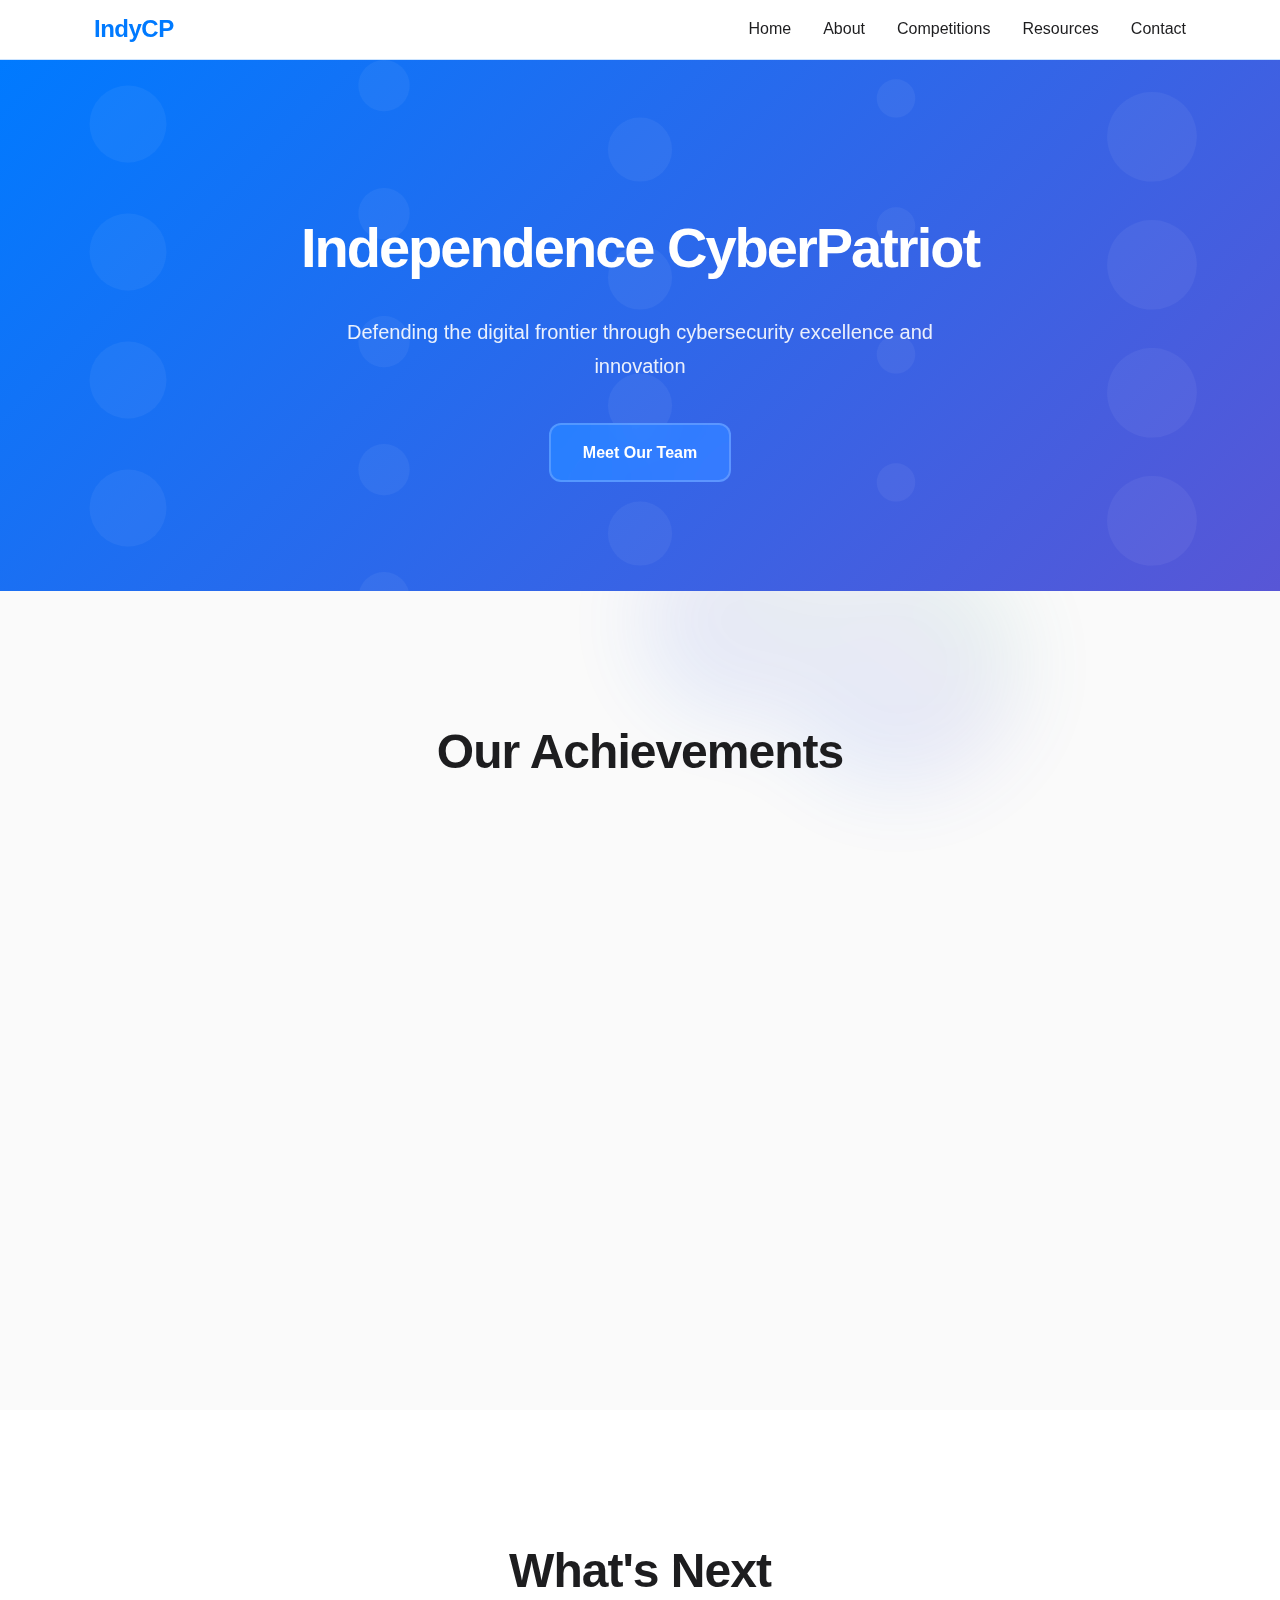
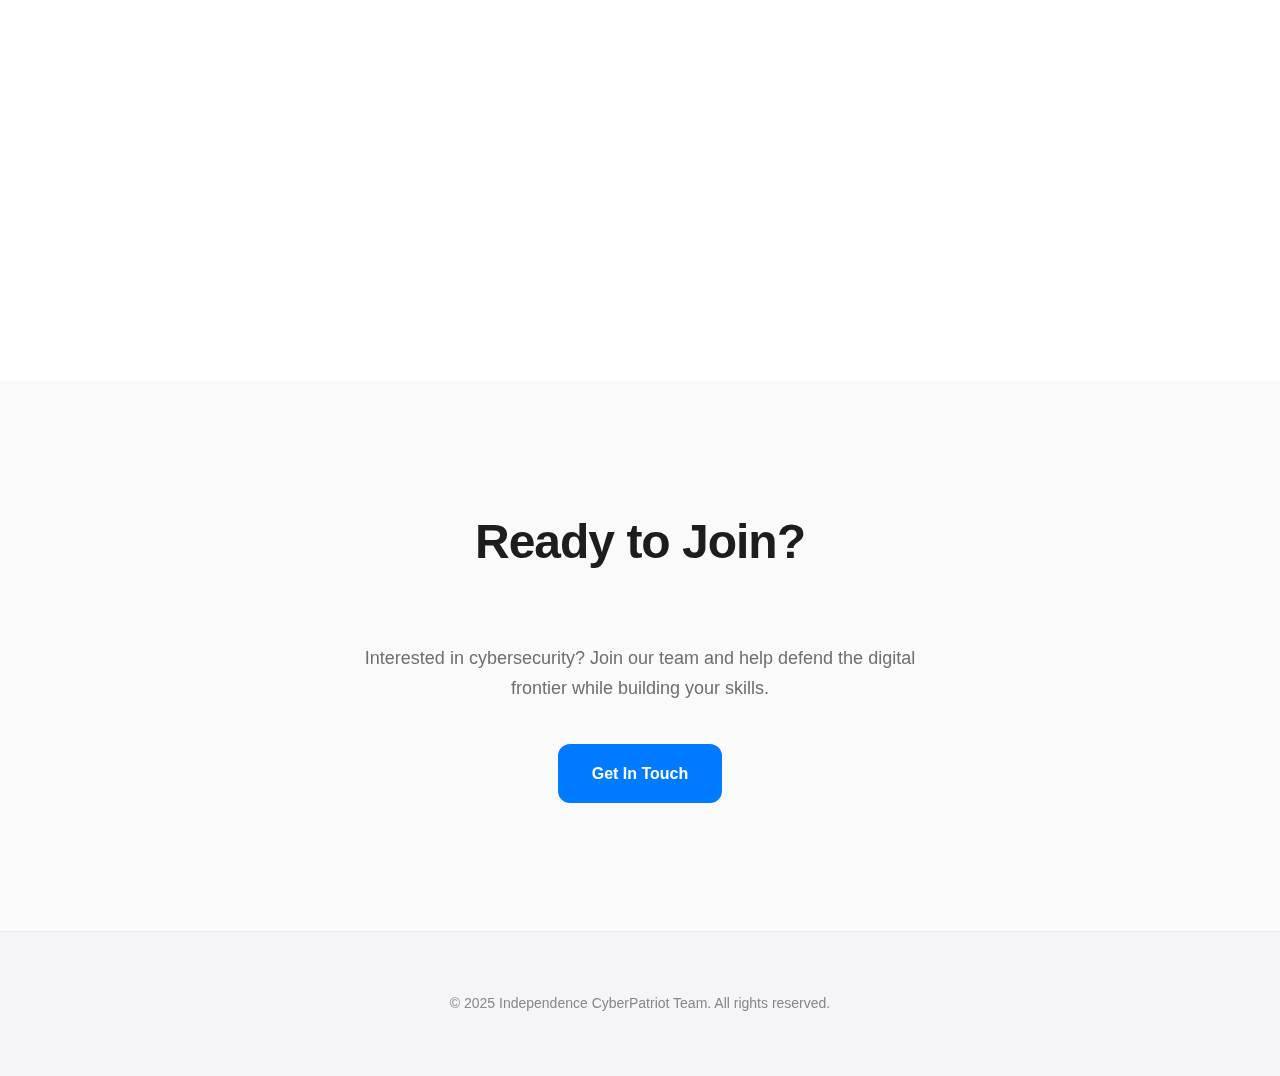
<file: index.html>
<!DOCTYPE html>
<html lang="en">
<head>
    <meta charset="UTF-8">
    <meta name="viewport" content="width=device-width, initial-scale=1.0">
    <title>Independence CyberPatriot Team</title>
    <link rel="stylesheet" href="css/style.css">
</head>
<body>
    <div class="liquid-cursor"></div>
    <div class="liquid-bg">
        <div class="blob blob-1"></div>
        <div class="blob blob-2"></div>
        <div class="blob blob-3"></div>
    </div>
    <header>
        <div class="nav-container">
            <div class="liquid-glass-blob"></div>
            <nav class="container">
                <div class="logo liquid-element" data-text="IndyCP">IndyCP</div>
                <ul class="nav-links">
                    <li><a href="index.html" class="liquid-element" data-text="Home">Home</a></li>
                    <li><a href="about.html" class="liquid-element" data-text="About">About</a></li>
                    <li><a href="competitions.html" class="liquid-element" data-text="Competitions">Competitions</a></li>
                    <li><a href="resources.html" class="liquid-element" data-text="Resources">Resources</a></li>
                    <li><a href="contact.html" class="liquid-element" data-text="Contact">Contact</a></li>
                </ul>
            </nav>
        </div>
    </header>

    <section class="hero">
        <div class="container">
            <h1>Independence CyberPatriot</h1>
            <p>Defending the digital frontier through cybersecurity excellence and innovation</p>
            <a href="about.html" class="btn">Meet Our Team</a>
        </div>
    </section>

    <section id="achievements">
        <div class="container">
            <h2>Our Achievements</h2>
            <div class="grid">
                <div class="card">
                    <h3>CyberPatriot Finalists</h3>
                    <p>Multiple team members have reached the finals in the prestigious CyberPatriot competition, demonstrating excellence in cybersecurity skills.</p>
                </div>
                <div class="card">
                    <h3>National Cyber Scholars</h3>
                    <p>Several members recognized as National Cyber Scholars for their outstanding performance in cybersecurity competitions.</p>
                </div>
                <div class="card">
                    <h3>CYBERQUEST Champions</h3>
                    <p>Competed in Lockheed Martin CYBERQUEST, showcasing advanced cybersecurity skills and teamwork.</p>
                </div>
            </div>
        </div>
    </section>

    <section id="upcoming">
        <div class="container">
            <h2>What's Next</h2>
            <div class="grid">
                <div class="card">
                    <h3>CyberPatriot 2026</h3>
                    <p>Preparing for the next competition season with intensive training and skill development.</p>
                </div>
                <div class="card">
                    <h3>Weekly Training</h3>
                    <p>Join us every Monday before school for hands-on cybersecurity practice and team collaboration.</p>
                </div>
            </div>
        </div>
    </section>

    <section id="cta">
        <div class="container" style="text-align: center;">
            <h2>Ready to Join?</h2>
            <p style="font-size: 18px; color: #6e6e73; margin-bottom: 40px; max-width: 600px; margin-left: auto; margin-right: auto;">Interested in cybersecurity? Join our team and help defend the digital frontier while building your skills.</p>
            <a href="contact.html" class="btn" style="background-color: #007aff; border-color: #007aff;">Get In Touch</a>
        </div>
    </section>

    <footer>
        <div class="container">
            <p>&copy; 2025 Independence CyberPatriot Team. All rights reserved.</p>
        </div>
    </footer>

    <script src="js/script.js"></script>
</body>
</html>
</file>
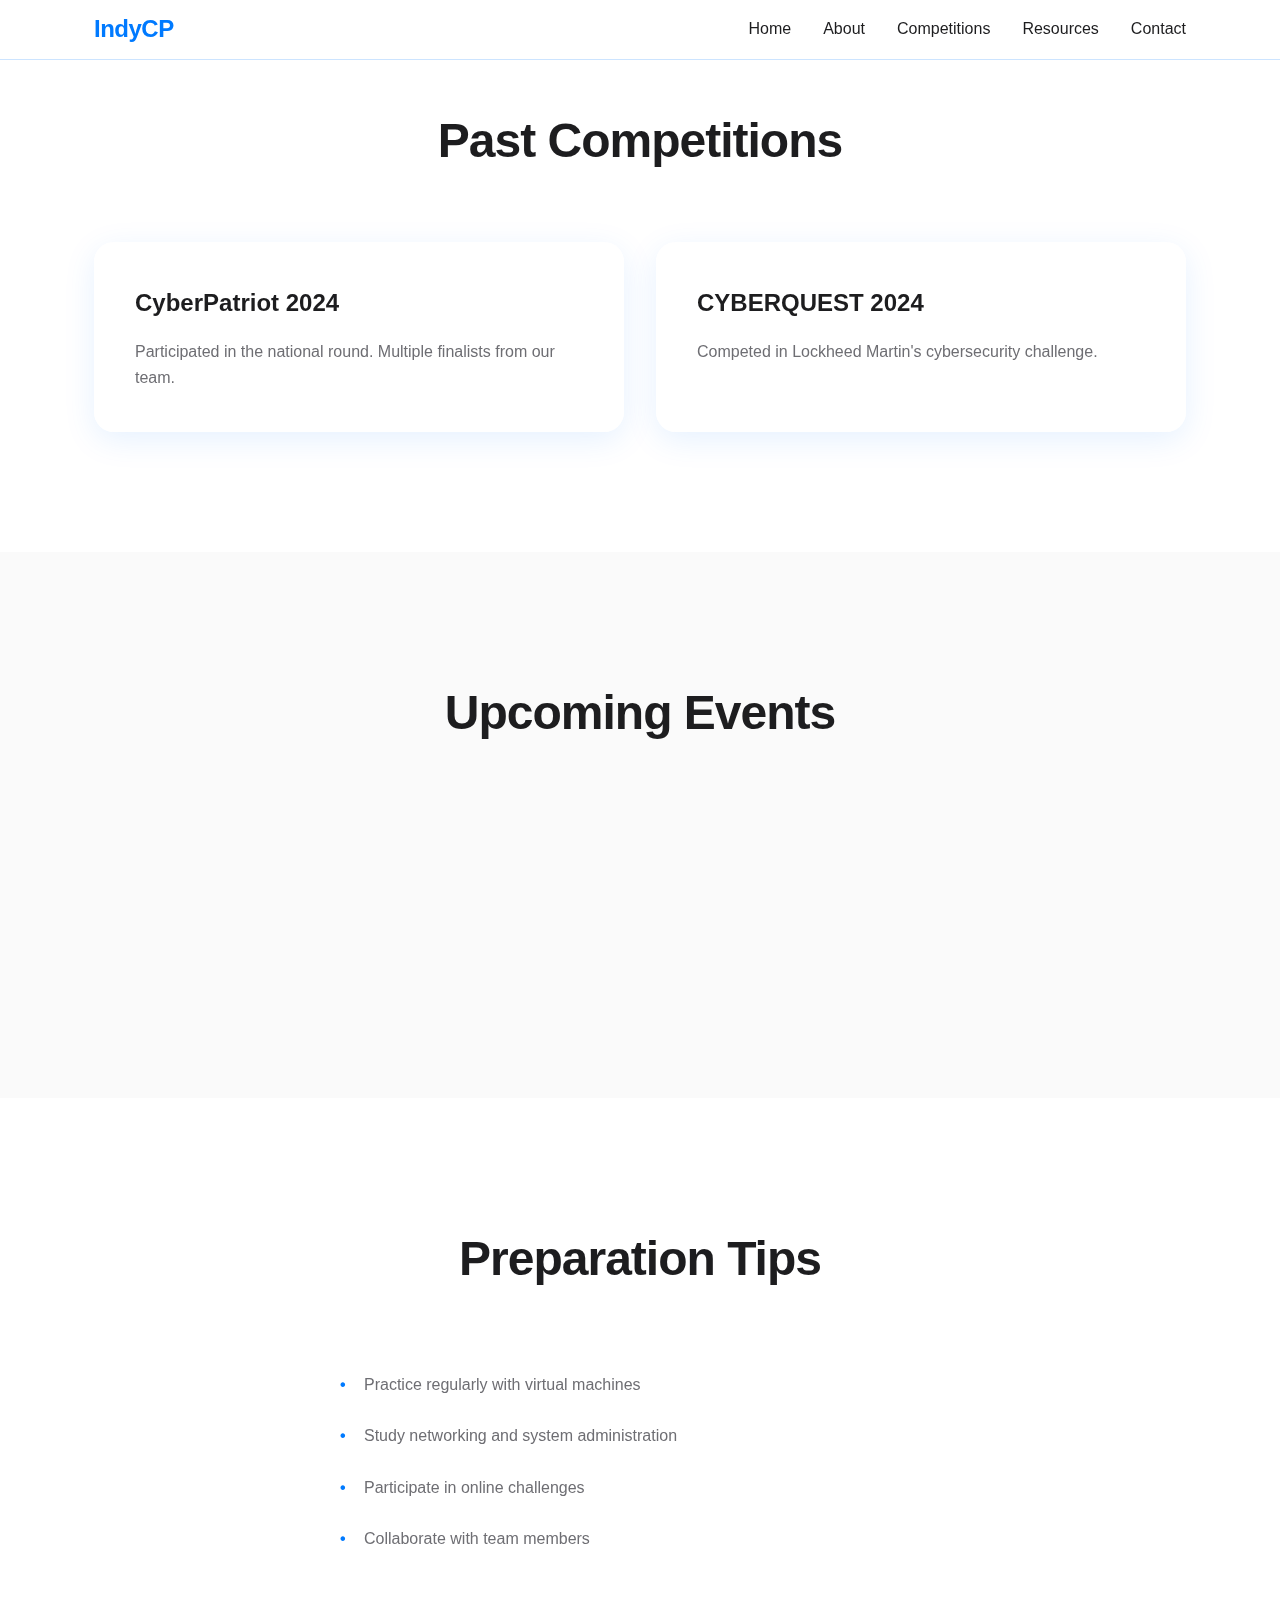
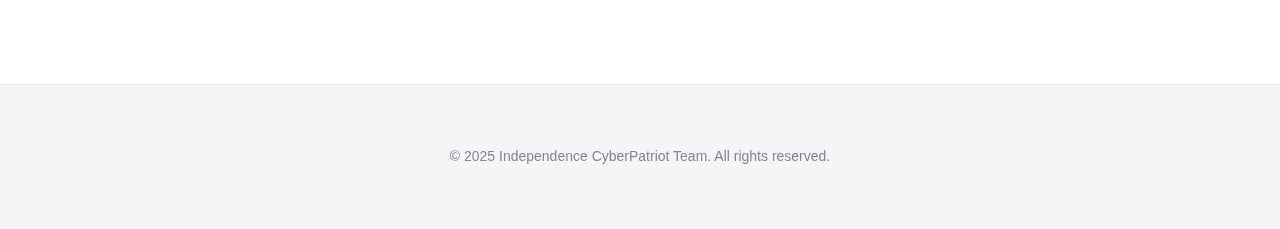
<file: competitions.html>
<!DOCTYPE html>
<html lang="en">
<head>
    <meta charset="UTF-8">
    <meta name="viewport" content="width=device-width, initial-scale=1.0">
    <title>Competitions - Independence CyberPatriot Team</title>
    <link rel="stylesheet" href="css/style.css">
</head>
<body>
    <header>
        <nav class="container">
            <div class="logo">IndyCP</div>
            <ul class="nav-links">
                <li><a href="index.html">Home</a></li>
                <li><a href="about.html">About</a></li>
                <li><a href="competitions.html">Competitions</a></li>
                <li><a href="resources.html">Resources</a></li>
                <li><a href="contact.html">Contact</a></li>
            </ul>
        </nav>
    </header>

    <section style="padding-top: 100px;">
        <div class="container">
            <h2>Past Competitions</h2>
            <div class="grid">
                <div class="card">
                    <h3>CyberPatriot 2024</h3>
                    <p>Participated in the national round. Multiple finalists from our team.</p>
                </div>
                <div class="card">
                    <h3>CYBERQUEST 2024</h3>
                    <p>Competed in Lockheed Martin's cybersecurity challenge.</p>
                </div>
            </div>
        </div>
    </section>

    <section>
        <div class="container">
            <h2>Upcoming Events</h2>
            <div class="grid">
                <div class="card">
                    <h3>CyberPatriot 2025</h3>
                    <p>Next season starting soon. Registration open!</p>
                </div>
            </div>
        </div>
    </section>

    <section>
        <div class="container">
            <h2>Preparation Tips</h2>
            <ul>
                <li>Practice regularly with virtual machines</li>
                <li>Study networking and system administration</li>
                <li>Participate in online challenges</li>
                <li>Collaborate with team members</li>
            </ul>
        </div>
    </section>

    <footer>
        <div class="container">
            <p>&copy; 2025 Independence CyberPatriot Team. All rights reserved.</p>
        </div>
    </footer>

    <script src="js/script.js"></script>
</body>
</html>
</file>
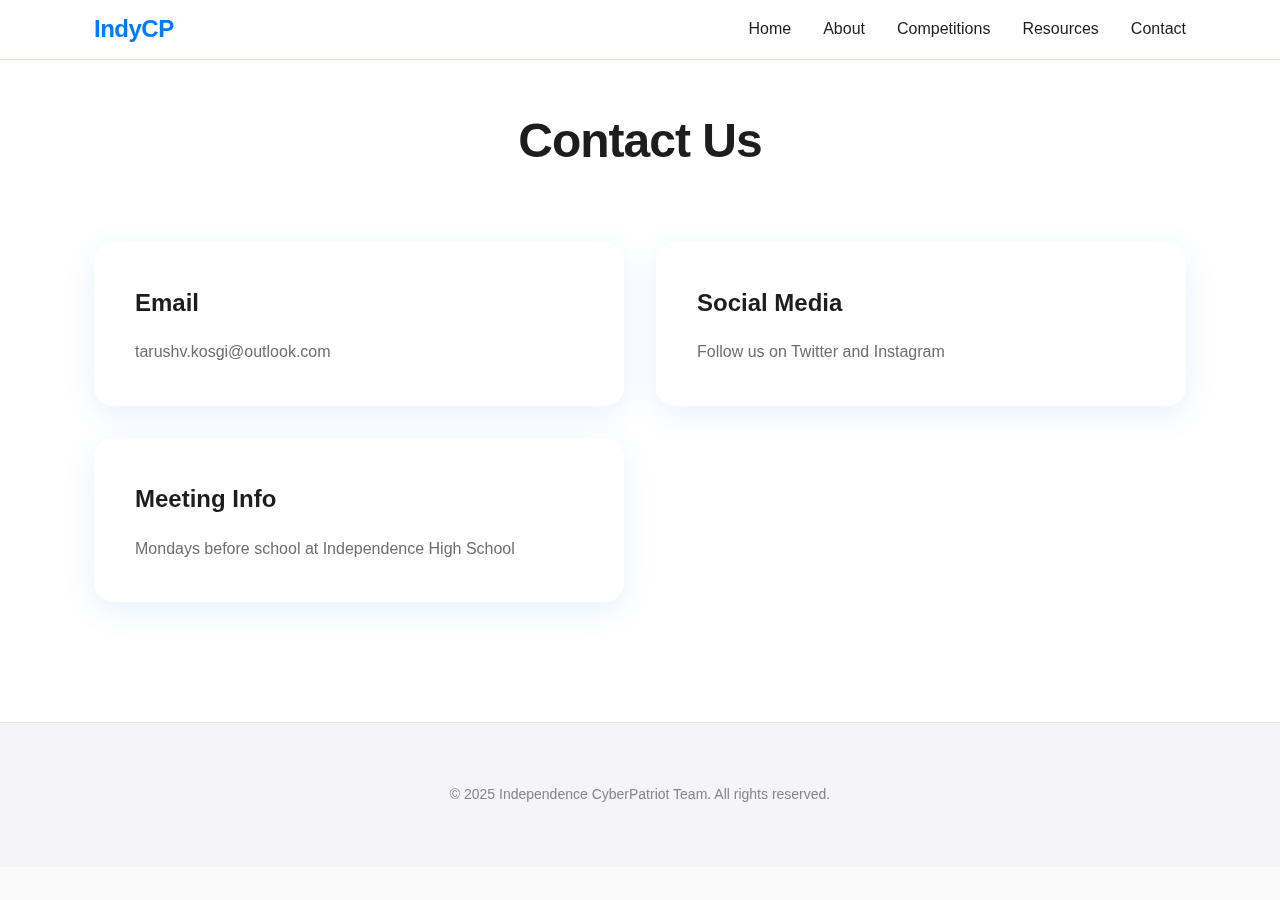
<file: contact.html>
<!DOCTYPE html>
<html lang="en">
<head>
    <meta charset="UTF-8">
    <meta name="viewport" content="width=device-width, initial-scale=1.0">
    <title>Contact - Independence CyberPatriot Team</title>
    <link rel="stylesheet" href="css/style.css">
</head>
<body>
    <header>
        <nav class="container">
            <div class="logo">IndyCP</div>
            <ul class="nav-links">
                <li><a href="index.html">Home</a></li>
                <li><a href="about.html">About</a></li>
                <li><a href="competitions.html">Competitions</a></li>
                <li><a href="resources.html">Resources</a></li>
                <li><a href="contact.html">Contact</a></li>
            </ul>
        </nav>
    </header>

    <section style="padding-top: 100px;">
        <div class="container">
            <h2>Contact Us</h2>
            <div class="grid">
                <div class="card">
                    <h3>Email</h3>
                    <p>tarushv.kosgi@outlook.com</p>
                </div>
                <div class="card">
                    <h3>Social Media</h3>
                    <p>Follow us on Twitter and Instagram</p>
                </div>
                <div class="card">
                    <h3>Meeting Info</h3>
                    <p>Mondays before school at Independence High School</p>
                </div>
            </div>
        </div>
    </section>

    <footer>
        <div class="container">
            <p>&copy; 2025 Independence CyberPatriot Team. All rights reserved.</p>
        </div>
    </footer>

    <script src="js/script.js"></script>
</body>
</html>
</file>
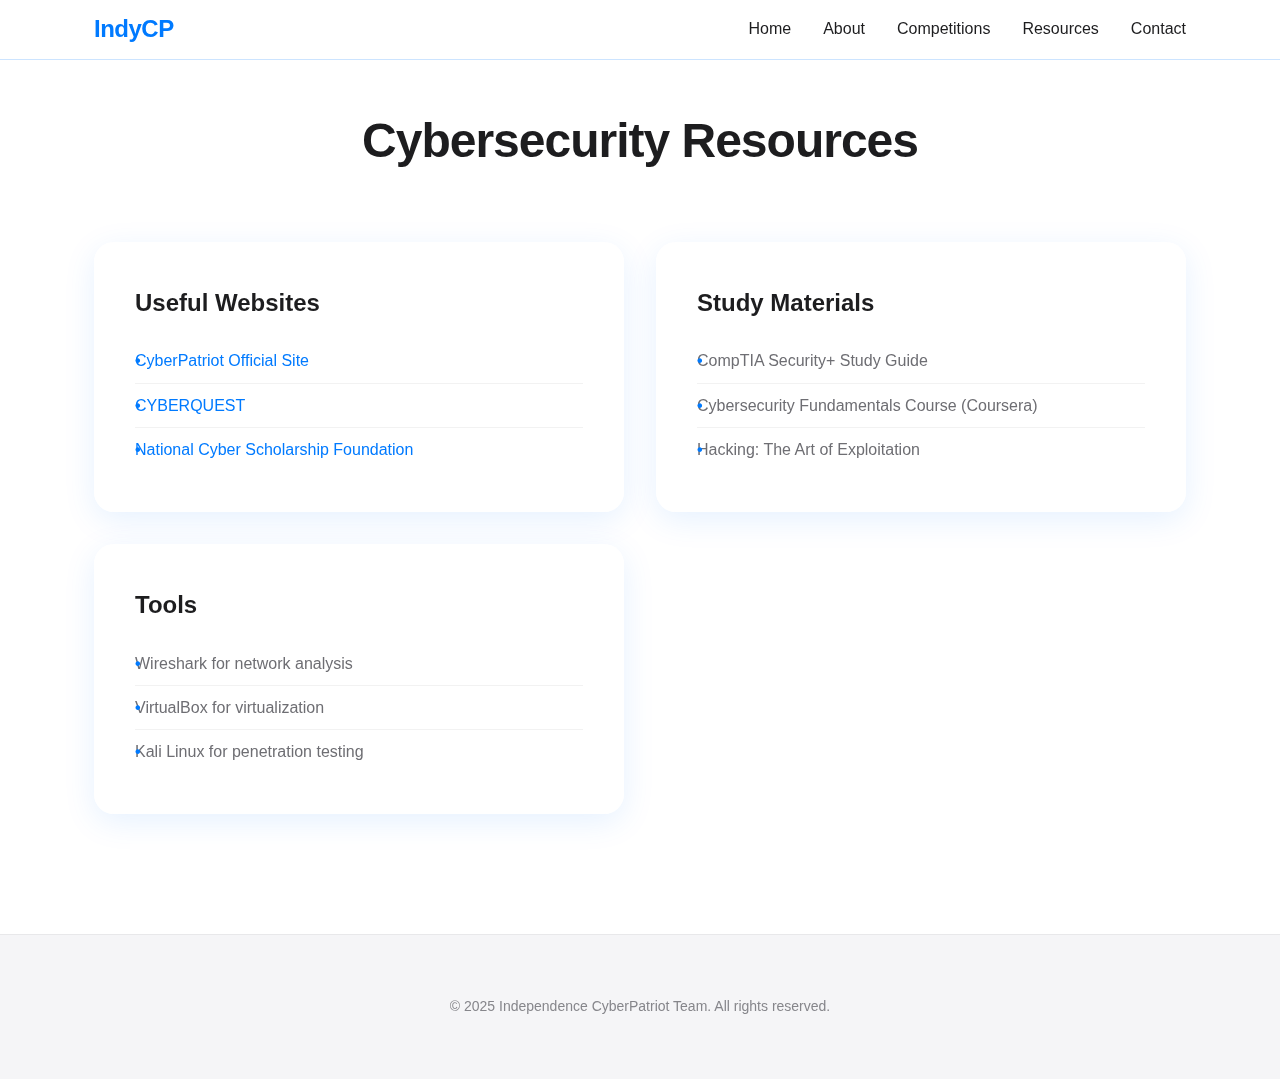
<file: resources.html>
<!DOCTYPE html>
<html lang="en">
<head>
    <meta charset="UTF-8">
    <meta name="viewport" content="width=device-width, initial-scale=1.0">
    <title>Resources - Independence CyberPatriot Team</title>
    <link rel="stylesheet" href="css/style.css">
</head>
<body>
    <header>
        <nav class="container">
            <div class="logo">IndyCP</div>
            <ul class="nav-links">
                <li><a href="index.html">Home</a></li>
                <li><a href="about.html">About</a></li>
                <li><a href="competitions.html">Competitions</a></li>
                <li><a href="resources.html">Resources</a></li>
                <li><a href="contact.html">Contact</a></li>
            </ul>
        </nav>
    </header>

    <section style="padding-top: 100px;">
        <div class="container">
            <h2>Cybersecurity Resources</h2>
            <div class="grid">
                <div class="card">
                    <h3>Useful Websites</h3>
                    <ul>
                        <li><a href="https://www.cyberpatriots.org">CyberPatriot Official Site</a></li>
                        <li><a href="https://www.lockheedmartin.com/en-us/capabilities/cyber/cyberquest.html">CYBERQUEST</a></li>
                        <li><a href="https://www.nationalcyberscholarship.org">National Cyber Scholarship Foundation</a></li>
                    </ul>
                </div>
                <div class="card">
                    <h3>Study Materials</h3>
                    <ul>
                        <li>CompTIA Security+ Study Guide</li>
                        <li>Cybersecurity Fundamentals Course (Coursera)</li>
                        <li>Hacking: The Art of Exploitation</li>
                    </ul>
                </div>
                <div class="card">
                    <h3>Tools</h3>
                    <ul>
                        <li>Wireshark for network analysis</li>
                        <li>VirtualBox for virtualization</li>
                        <li>Kali Linux for penetration testing</li>
                    </ul>
                </div>
            </div>
        </div>
    </section>

    <footer>
        <div class="container">
            <p>&copy; 2025 Independence CyberPatriot Team. All rights reserved.</p>
        </div>
    </footer>

    <script src="js/script.js"></script>
</body>
</html>
</file>
<file: css/style.css>
/* Apple-inspired clean design for cp.tarushv.com */

* {
    margin: 0;
    padding: 0;
    box-sizing: border-box;
}

body {
    font-family: -apple-system, BlinkMacSystemFont, 'Segoe UI', Roboto, sans-serif;
    line-height: 1.7;
    color: #1d1d1f;
    background-color: #fafafa;
    font-weight: 400;
    -webkit-font-smoothing: antialiased;
    -moz-osx-font-smoothing: grayscale;
    overflow-x: hidden;
}

/* Enhanced Liquid Glass Effect */
.liquid-bg {
    position: fixed;
    top: 0;
    left: 0;
    width: 100vw;
    height: 100vh;
    z-index: -1;
    filter: blur(40px);
    opacity: 0.1;
}

.blob {
    position: absolute;
    background: linear-gradient(45deg, #007aff, #5856d6, #30d158);
    border-radius: 50%;
    animation: float 20s infinite ease-in-out;
}

.blob-1 {
    width: 300px;
    height: 300px;
    top: 10%;
    left: 20%;
    animation-delay: 0s;
}

.blob-2 {
    width: 250px;
    height: 250px;
    top: 60%;
    right: 20%;
    animation-delay: -7s;
}

.blob-3 {
    width: 200px;
    height: 200px;
    bottom: 20%;
    left: 50%;
    animation-delay: -14s;
}

@keyframes float {
    0%, 100% { transform: translateY(0) translateX(0) rotate(0deg); }
    25% { transform: translateY(-100px) translateX(50px) rotate(90deg); }
    50% { transform: translateY(-50px) translateX(-100px) rotate(180deg); }
    75% { transform: translateY(50px) translateX(30px) rotate(270deg); }
}

/* Liquid Glass Blob for Menu */
.nav-container {
    position: relative;
    overflow: visible;
}

.liquid-glass-blob {
    position: absolute;
    width: 120px;
    height: 60px;
    background: transparent;
    border-radius: 50px;
    backdrop-filter: blur(8px) brightness(1.4) contrast(1.1) saturate(1.3);
    -webkit-backdrop-filter: blur(8px) brightness(1.4) contrast(1.1) saturate(1.3);
    box-shadow: 
        inset 0 1px 0 rgba(255, 255, 255, 0.2),
        inset 0 -1px 0 rgba(255, 255, 255, 0.1),
        0 4px 20px rgba(0, 122, 255, 0.15),
        0 1px 3px rgba(255, 255, 255, 0.1);
    opacity: 0;
    transform: scale(0.8) translateY(10px);
    transition: all 0.6s cubic-bezier(0.68, -0.55, 0.265, 1.55);
    pointer-events: none;
    z-index: 10;
    border: 1px solid rgba(255, 255, 255, 0.15);
}

.liquid-glass-blob::before {
    content: '';
    position: absolute;
    top: 15%;
    left: 20%;
    width: 25px;
    height: 25px;
    background: radial-gradient(circle, rgba(255, 255, 255, 0.3) 0%, transparent 70%);
    border-radius: 50%;
    filter: blur(2px);
    pointer-events: none;
}

.liquid-glass-blob::after {
    content: '';
    position: absolute;
    top: 60%;
    right: 30%;
    width: 15px;
    height: 15px;
    background: radial-gradient(circle, rgba(255, 255, 255, 0.2) 0%, transparent 70%);
    border-radius: 50%;
    filter: blur(1px);
    pointer-events: none;
}

.liquid-glass-blob.active {
    opacity: 1;
    transform: scale(1) translateY(0);
}

.liquid-glass-blob.stretching {
    transition: all 0.4s cubic-bezier(0.25, 0.46, 0.45, 0.94);
    border-radius: 60px 30px;
    width: 150px;
}

.nav-links {
    position: relative;
    z-index: 5;
}

.liquid-element {
    position: relative;
    transition: all 0.4s cubic-bezier(0.68, -0.55, 0.265, 1.55);
    z-index: 15;
}

.liquid-element.magnified {
    transform: scale(1.15) translateY(-3px);
    filter: brightness(1.3) saturate(1.4) contrast(1.1);
    text-shadow: 0 0 30px rgba(0, 122, 255, 0.4);
    font-weight: 600;
}

/* Remove the refraction effect overlay that was blocking text */
.liquid-element::before {
    display: none;
}

.container {
    max-width: 1140px;
    margin: 0 auto;
    padding: 0 24px;
}

header {
    background: rgba(255, 255, 255, 0.85);
    backdrop-filter: blur(40px) saturate(180%);
    -webkit-backdrop-filter: blur(40px) saturate(180%);
    border-bottom: 1px solid rgba(0, 122, 255, 0.1);
    position: fixed;
    width: 100%;
    top: 0;
    z-index: 1000;
    transition: all 0.5s cubic-bezier(0.68, -0.55, 0.265, 1.55);
}

header:hover {
    background: rgba(255, 255, 255, 0.95);
    backdrop-filter: blur(60px) saturate(200%);
    -webkit-backdrop-filter: blur(60px) saturate(200%);
    border-bottom: 1px solid rgba(0, 122, 255, 0.2);
    transform: translateY(-1px);
}

nav {
    display: flex;
    justify-content: space-between;
    align-items: center;
    padding: 16px 0;
    height: 60px;
}

.logo {
    font-size: 24px;
    font-weight: 700;
    color: #007aff;
    letter-spacing: -0.5px;
}

.nav-links {
    list-style: none;
    display: flex;
    gap: 32px;
}

.nav-links a {
    text-decoration: none;
    color: #1d1d1f;
    font-weight: 500;
    font-size: 16px;
    transition: color 0.2s ease;
    position: relative;
}

.nav-links a:hover {
    color: #007aff;
}

.nav-links a::after {
    content: '';
    position: absolute;
    bottom: -4px;
    left: 0;
    width: 0;
    height: 2px;
    background-color: #007aff;
    transition: width 0.2s ease;
}

.nav-links a:hover::after {
    width: 100%;
}

.hero {
    background: linear-gradient(135deg, #007aff 0%, #5856d6 100%);
    color: white;
    padding: 140px 0 100px;
    text-align: center;
    margin-top: 60px;
    position: relative;
}

.hero::before {
    content: '';
    position: absolute;
    top: 0;
    left: 0;
    right: 0;
    bottom: 0;
    background: url('data:image/svg+xml,<svg xmlns="http://www.w3.org/2000/svg" viewBox="0 0 1000 100" fill="white" opacity="0.05"><circle cx="100" cy="50" r="30"/><circle cx="300" cy="20" r="20"/><circle cx="500" cy="70" r="25"/><circle cx="700" cy="30" r="15"/><circle cx="900" cy="60" r="35"/></svg>');
}

.hero h1 {
    font-size: 56px;
    font-weight: 700;
    margin-bottom: 20px;
    letter-spacing: -2px;
    animation: fadeInUp 1s ease-out;
    position: relative;
    z-index: 1;
}

.hero p {
    font-size: 20px;
    margin-bottom: 40px;
    font-weight: 400;
    opacity: 0.9;
    animation: fadeInUp 1.2s ease-out;
    position: relative;
    z-index: 1;
    max-width: 600px;
    margin-left: auto;
    margin-right: auto;
}

.btn {
    display: inline-block;
    background: rgba(255, 255, 255, 0.15);
    color: white;
    padding: 14px 32px;
    text-decoration: none;
    border-radius: 12px;
    font-weight: 600;
    font-size: 16px;
    border: 2px solid rgba(255, 255, 255, 0.2);
    backdrop-filter: blur(20px) saturate(180%);
    transition: all 0.6s cubic-bezier(0.68, -0.55, 0.265, 1.55);
    position: relative;
    z-index: 1;
    overflow: hidden;
}

.btn::before {
    content: '';
    position: absolute;
    top: 0;
    left: -100%;
    width: 100%;
    height: 100%;
    background: linear-gradient(90deg, transparent, rgba(255, 255, 255, 0.3), transparent);
    transition: left 0.8s cubic-bezier(0.68, -0.55, 0.265, 1.55);
}

.btn:hover {
    background: rgba(255, 255, 255, 0.25);
    border-color: rgba(255, 255, 255, 0.4);
    transform: translateY(-6px) scale(1.08);
    box-shadow: 0 20px 50px rgba(0, 122, 255, 0.4);
    backdrop-filter: blur(30px) saturate(200%);
}

.btn:hover::before {
    left: 100%;
}

.btn:active {
    transform: translateY(-3px) scale(1.05);
    transition: all 0.2s cubic-bezier(0.68, -0.55, 0.265, 1.55);
}

section {
    padding: 120px 0;
}

section:nth-child(even) {
    background-color: #ffffff;
}

h2 {
    font-size: 48px;
    font-weight: 700;
    margin-bottom: 60px;
    text-align: center;
    color: #1d1d1f;
    letter-spacing: -1px;
}

.grid {
    display: grid;
    grid-template-columns: repeat(auto-fit, minmax(350px, 1fr));
    gap: 32px;
    margin-top: 40px;
}

.card {
    background: rgba(255, 255, 255, 0.9);
    padding: 40px;
    border-radius: 20px;
    box-shadow: 0 8px 32px rgba(0, 122, 255, 0.1);
    border: 1px solid rgba(255, 255, 255, 0.2);
    backdrop-filter: blur(20px) saturate(180%);
    transition: all 0.6s cubic-bezier(0.68, -0.55, 0.265, 1.55);
    position: relative;
    overflow: hidden;
    cursor: pointer;
}

.card::before {
    content: '';
    position: absolute;
    top: 0;
    left: 0;
    width: 100%;
    height: 4px;
    background: linear-gradient(90deg, #007aff, #5856d6, #30d158);
    opacity: 0;
    transition: all 0.6s cubic-bezier(0.68, -0.55, 0.265, 1.55);
    transform: translateX(-100%);
}

.card::after {
    content: '';
    position: absolute;
    top: -50%;
    left: -50%;
    width: 200%;
    height: 200%;
    background: radial-gradient(circle, rgba(0, 122, 255, 0.08) 0%, transparent 70%);
    opacity: 0;
    transition: all 0.8s cubic-bezier(0.68, -0.55, 0.265, 1.55);
    pointer-events: none;
    transform: scale(0.8);
}

.card:hover {
    transform: translateY(-20px) scale(1.03) rotateY(2deg);
    box-shadow: 0 30px 80px rgba(0, 122, 255, 0.25);
    background: rgba(255, 255, 255, 0.95);
    backdrop-filter: blur(40px) saturate(200%);
}

.card:hover::before {
    opacity: 1;
    transform: translateX(0);
}

.card:hover::after {
    opacity: 1;
    transform: scale(1);
}

.card:active {
    transform: translateY(-15px) scale(1.01);
    transition: all 0.2s cubic-bezier(0.68, -0.55, 0.265, 1.55);
}

.card h3 {
    font-size: 24px;
    font-weight: 700;
    margin-bottom: 16px;
    color: #1d1d1f;
}

.card p {
    color: #6e6e73;
    line-height: 1.6;
    font-size: 16px;
}

.card ul {
    list-style: none;
    padding: 0;
}

.card ul li {
    padding: 8px 0;
    border-bottom: 1px solid rgba(0, 0, 0, 0.05);
}

.card ul li:last-child {
    border-bottom: none;
}

.card ul li a {
    color: #007aff;
    text-decoration: none;
    font-weight: 500;
    transition: color 0.2s ease;
}

.card ul li a:hover {
    color: #0056cc;
}

section ul {
    max-width: 600px;
    margin: 0 auto;
    padding: 0;
    list-style: none;
}

section ul li {
    padding: 12px 0;
    font-size: 16px;
    color: #6e6e73;
    position: relative;
    padding-left: 24px;
}

section ul li::before {
    content: '•';
    color: #007aff;
    position: absolute;
    left: 0;
    font-weight: bold;
}

.member {
    text-align: center;
}

.member img {
    width: 120px;
    height: 120px;
    border-radius: 50%;
    margin-bottom: 24px;
    object-fit: cover;
    border: 4px solid #f5f5f7;
    transition: transform 0.3s ease;
}

.member:hover img {
    transform: scale(1.05);
}

.member h3 {
    font-size: 20px;
    font-weight: 700;
    margin-bottom: 8px;
    color: #1d1d1f;
}

.member p:first-of-type {
    font-weight: 600;
    color: #007aff;
    margin-bottom: 16px;
    font-size: 14px;
    text-transform: uppercase;
    letter-spacing: 0.5px;
}

footer {
    background-color: #f5f5f7;
    text-align: center;
    padding: 60px 0;
    border-top: 1px solid rgba(0, 0, 0, 0.05);
}

footer p {
    color: #86868b;
    font-size: 14px;
}

@keyframes fadeInUp {
    from {
        opacity: 0;
        transform: translateY(30px);
    }
    to {
        opacity: 1;
        transform: translateY(0);
    }
}

/* Responsive */
@media (max-width: 768px) {
    .nav-links {
        display: none;
    }
    
    .hero {
        padding: 120px 0 80px;
    }
    
    .hero h1 {
        font-size: 36px;
        letter-spacing: -1px;
    }
    
    .hero p {
        font-size: 18px;
    }
    
    h2 {
        font-size: 32px;
    }
    
    .grid {
        grid-template-columns: 1fr;
        gap: 24px;
    }
    
    .card {
        padding: 32px 24px;
    }
    
    section {
        padding: 80px 0;
    }
}
</file>
